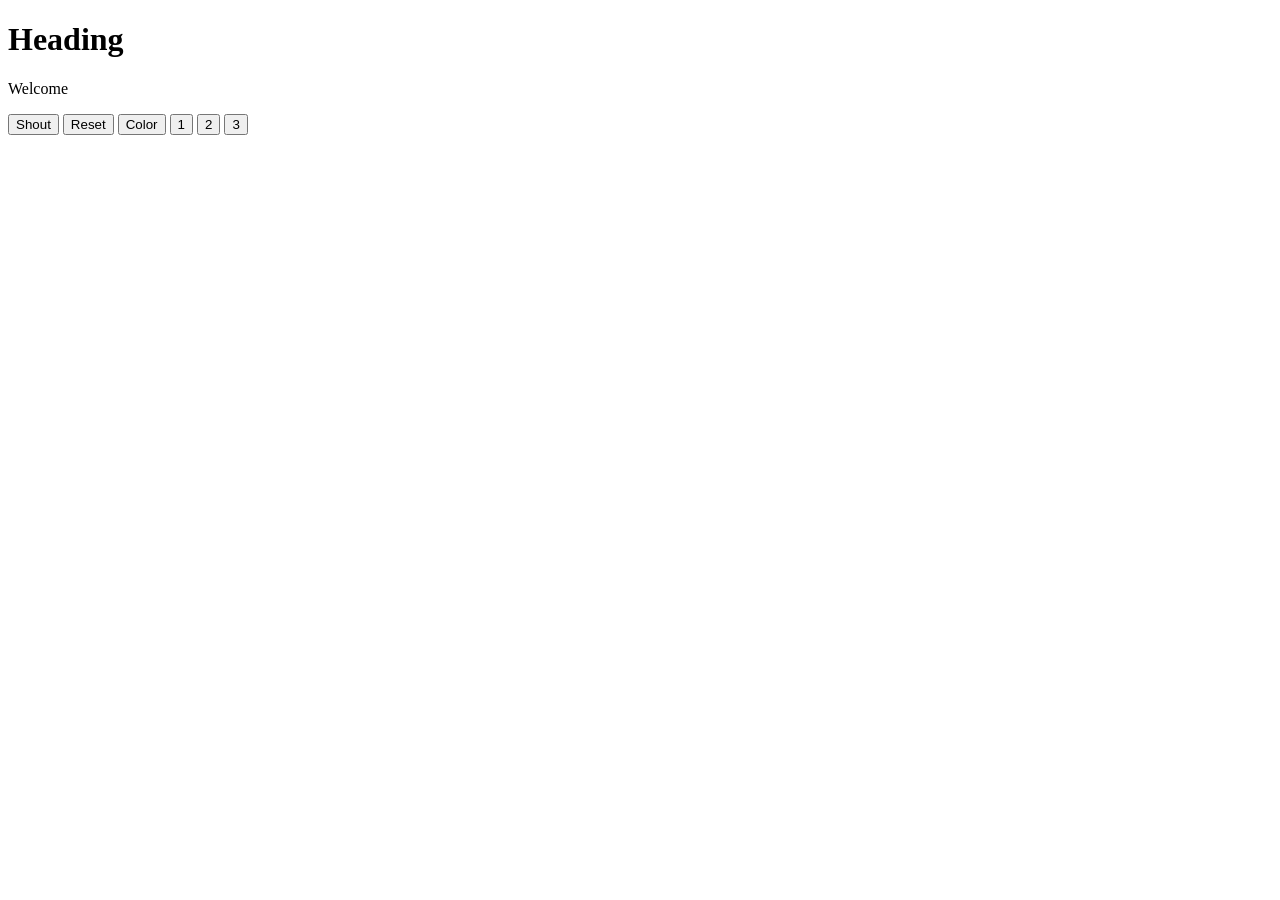
<file: week4/day1/index.html>
<!DOCTYPE html>
<html lang="en">
<head>
  <meta charset="UTF-8">
  <meta name="viewport" content="width=device-width, initial-scale=1.0">
  <title>DOM</title>
  <style>
    .hihglight {
      color: red;
    }
  </style>
</head>
<body>
  <h1 id="title">Heading</h1>
  <p id="message">Welcome</p>

  <button id="btn-shout">Shout</button>
  <button id="btn-reset">Reset</button>
  <button id="btn-color">Color</button>

  <!-- TASK 4 -->
  <button class="action">1</button>
  <button class="action">2</button>
  <button class="action">3</button>

  <script src="main.js"></script>
  <!-- <script src="maiin.js"></script> -->
</body>
</html>
</file>
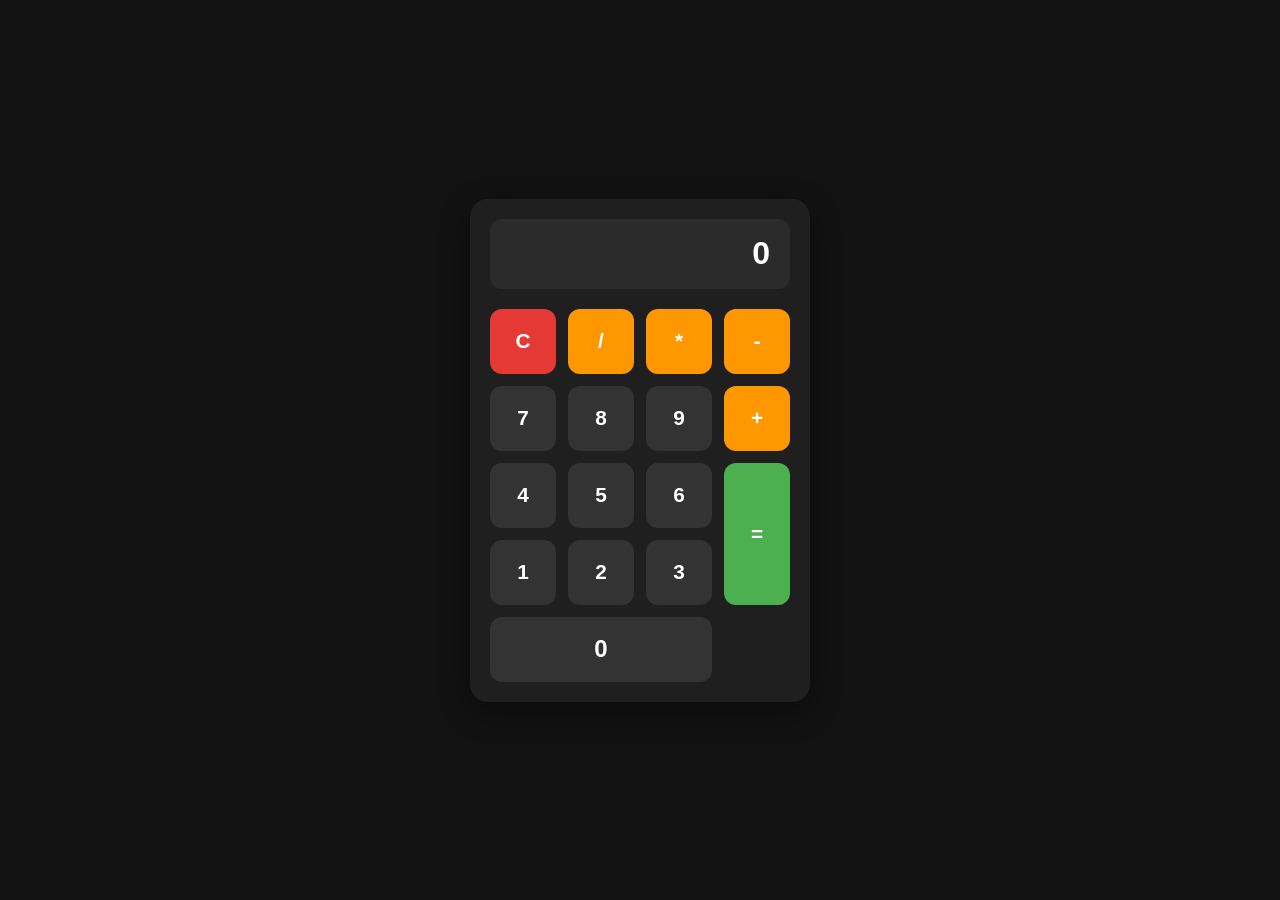
<file: week4/day4/calculator.html>
<!DOCTYPE html>
<html lang="en">
<head>
  <meta charset="UTF-8">
  <meta name="viewport" content="width=device-width, initial-scale=1.0">
  <title>CALCULATOR</title>
  <link rel="stylesheet" href="calculator.css">
</head>
<body>
  <div class="calculator">
    <input type="text" id="display" readonly value="0">

    <div class="grid">
      <button class="clear" data-type="clear">C</button>
      <button data-type="operator" data-val="/">/</button>
      <button data-type="operator" data-val="*">*</button>
      <button data-type="operator" data-val="-">-</button>

      <button data-type="number" data-val="7">7</button>
      <button data-type="number" data-val="8">8</button>
      <button data-type="number" data-val="9">9</button>
      <button data-type="operator" data-val="+">+</button>

      <button data-type="number" data-val="4">4</button>
      <button data-type="number" data-val="5">5</button>
      <button data-type="number" data-val="6">6</button>
      <button class="equal" data-type="equals">=</button>

      <button data-type="number" data-val="1">1</button>
      <button data-type="number" data-val="2">2</button>
      <button data-type="number" data-val="3">3</button>

      <button data-type="number" data-val="0" style="grid-column: span 3;">0</button>
    </div>
  </div>
  <script src="calculator.js"></script>
</body>
</html>
</file>
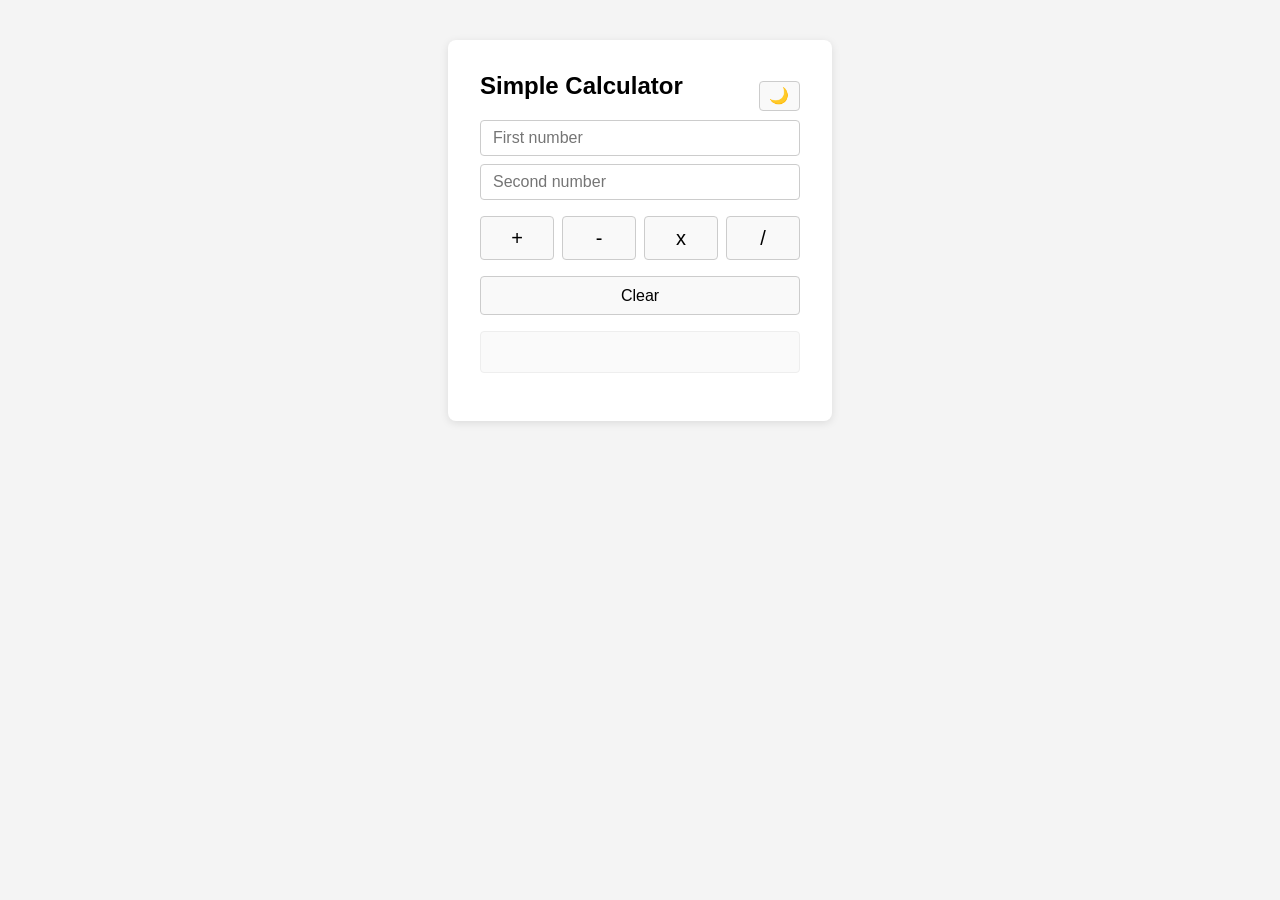
<file: week4/weekend/calculator/calculator.html>
<!doctype html>
<html lang="en">
  <head>
    <meta charset="UTF-8" />
    <meta name="viewport" content="width=device-width, initial-scale=1.0" />
    <title>Simple Calculator</title>
    <link rel="stylesheet" href="calculator.css" />
  </head>
  <body>
    <div class="calc-container">
      <div class="top-bar">
        <h2>Simple Calculator</h2>
        <button id="theme-toggle" type="button" title="Toggle dark mode">🌙</button>
      </div>

      <!-- Input fields for the two operands -->
      <div class="input-group">
        <input id="num1" type="text" placeholder="First number" />
        <input id="num2" type="text" placeholder="Second number" />
      </div>

      <!-- Operator buttons - each stores its operator in a data-op attribute -->
      <div class="operator-buttons">
        <button data-op="+">+</button>
        <button data-op="-">-</button>
        <button data-op="*">x</button>
        <button data-op="/">/</button>
      </div>

      <button id="clear-btn" type="button">Clear</button>

      <!-- Result is written here by JavaScript -->
      <div id="result"></div>

      <!-- Calculation history -->
      <ul id="history"></ul>
    </div>

    <script src="calculator.js"></script>
  </body>
</html>
</file>
<file: week4/day4/calculator.css>
/* Reset */
* {
  margin: 0;
  padding: 0;
  box-sizing: border-box;
  font-family: "Segoe UI", sans-serif;
}

body {
  height: 100vh;
  display: flex;
  justify-content: center;
  align-items: center;
  background: #121212;
}

/* Calculator */
.calculator {
  background: #1f1f1f;
  padding: 20px;
  border-radius: 18px;
  box-shadow: 0 10px 30px rgba(0, 0, 0, 0.4);
  width: 340px;
}

/* Display */
#display {
  width: 100%;
  height: 70px;
  border: none;
  outline: none;
  border-radius: 12px;
  margin-bottom: 20px;
  background: #2b2b2b;
  color: #fff;
  text-align: right;
  padding: 0 20px;
  font-size: 2rem;
  font-weight: 600;
}

/* Button Grid */
.grid {
  display: grid;
  grid-template-columns: repeat(4, 1fr);
  gap: 12px;
}

/* Buttons */
button {
  height: 65px;
  border: none;
  border-radius: 12px;
  background: #333;
  color: #fff;
  font-size: 1.3rem;
  font-weight: 600;
  cursor: pointer;
  transition: 0.2s ease;
}

/* Hover */
button:hover {
  background: #444;
  transform: translateY(-2px);
}

/* Click */
button:active {
  transform: scale(0.95);
}

/* Operator Buttons */
button[data-type="operator"] {
  background: #ff9800;
}

button[data-type="operator"]:hover {
  background: #ffb13b;
}

/* Clear Button */
.clear {
  background: #e53935;
}

.clear:hover {
  background: #ef5350;
}

/* Equals Button */
.equal {
  background: #4caf50;
  grid-row: span 2;
  height: 100%;
}

.equal:hover {
  background: #66bb6a;
}

/* Zero Button */
button[style] {
  font-size: 1.5rem;
}

/* Responsive */
@media (max-width: 400px) {
  .calculator {
    width: 95%;
    padding: 15px;
  }

  button {
    height: 55px;
    font-size: 1.1rem;
  }

  #display {
    height: 60px;
    font-size: 1.6rem;
  }
}
</file>
<file: week4/weekend/calculator/calculator.css>
/* Base layout */
    body {
      font-family: sans-serif;
      background: #f4f4f4;
      display: flex;
      justify-content: center;
      padding: 2rem;
      transition: background 0.2s ease, color 0.2s ease;
    }

    .calc-container {
      background: white;
      border-radius: 8px;
      padding: 2rem;
      max-width: 320px;
      width: 100%;
      box-shadow: 0 2px 8px rgba(0,0,0,0.1);
      transition: background 0.2s ease, box-shadow 0.2s ease;
    }

    .top-bar {
      display: flex;
      align-items: center;
      justify-content: space-between;
    }

    h2 {
      margin-top: 0;
    }

    #theme-toggle {
      border: 1px solid #ccc;
      border-radius: 4px;
      background: #f9f9f9;
      cursor: pointer;
      font-size: 1rem;
      padding: 0.3rem 0.6rem;
      height: fit-content;
    }

    .input-group {
      display: flex;
      flex-direction: column;
      gap: 0.5rem;
      margin-bottom: 1rem;
    }

    input {
      font-size: 1rem;
      padding: 0.5rem 0.75rem;
      border: 1px solid #ccc;
      border-radius: 4px;
      width: 100%;
      box-sizing: border-box;
    }

    .operator-buttons {
      display: grid;
      grid-template-columns: repeat(4, 1fr);
      gap: 0.5rem;
      margin-bottom: 1rem;
    }

    button {
      font-size: 1.25rem;
      padding: 0.6rem;
      cursor: pointer;
      border: 1px solid #ccc;
      border-radius: 4px;
      background: #f9f9f9;
    }

    button:hover {
      background: #e8e8e8;
    }

    #clear-btn {
      width: 100%;
      font-size: 1rem;
      margin-bottom: 1rem;
    }

    #result {
      font-size: 1.1rem;
      font-weight: bold;
      min-height: 1.5rem;
      padding: 0.5rem;
      border-radius: 4px;
      background: #fafafa;
      border: 1px solid #eee;
    }

    /* Applied when the result is an error message */
    #result.error {
      color: #cc0000;
      background: #fff5f5;
      border-color: #ffcccc;
    }

    #history {
      list-style: none;
      margin: 1rem 0 0;
      padding: 0;
      max-height: 150px;
      overflow-y: auto;
      font-size: 0.9rem;
      color: #555;
    }

    #history li {
      padding: 0.25rem 0;
      border-bottom: 1px solid #eee;
    }

    /* ---- Dark mode ---- */
    body.dark-mode {
      background: #1e1e1e;
      color: #eee;
    }

    body.dark-mode .calc-container {
      background: #2b2b2b;
      box-shadow: 0 2px 8px rgba(0,0,0,0.5);
    }

    body.dark-mode input,
    body.dark-mode button {
      background: #3a3a3a;
      color: #eee;
      border-color: #555;
    }

    body.dark-mode button:hover {
      background: #4a4a4a;
    }

    body.dark-mode #result {
      background: #333;
      border-color: #555;
    }

    body.dark-mode #result.error {
      background: #4a2222;
      border-color: #a33;
      color: #ff8080;
    }

    body.dark-mode #history li {
      border-bottom-color: #444;
    }

    body.dark-mode #history {
      color: #bbb;
    }
</file>
